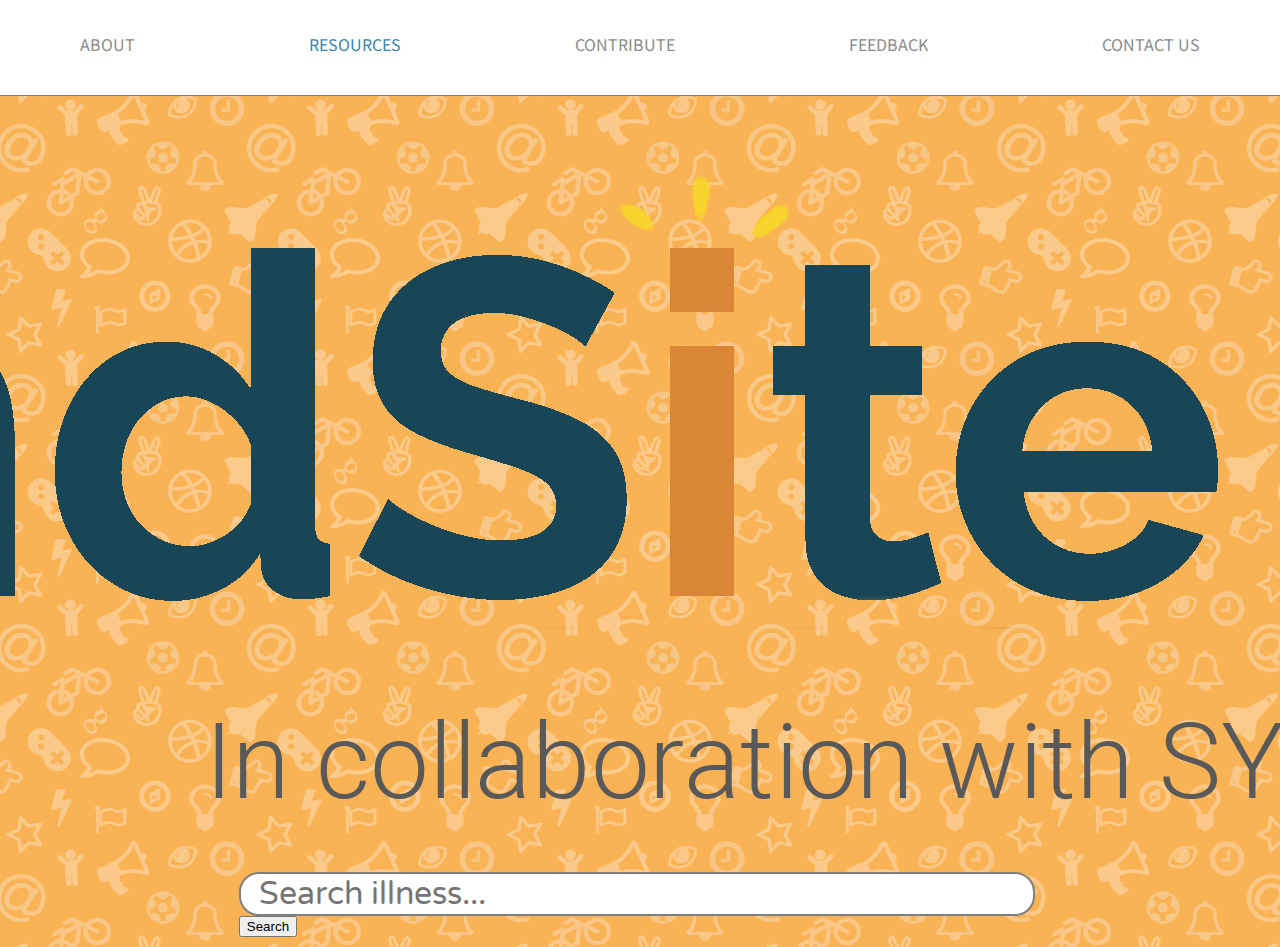
<file: index.html>
<!DOCTYPE html>

<html>
<head>
    <meta charset="utf-8">
    <title>SYNC Mental Health Resource Database</title>
    <link rel="shortcut icon" type="image/x-icon" href="images/favicon.ico" />
    <link rel="stylesheet" href="styles.css">
</head>
<body>
    <div class="container">

        <div class="navbar">
            <div class="link">
                <a href="about.html">About</a>
            </div>
            <div class="link active">
                <a href="index.html">Resources</a>
            </div>
            <div class="link">
                <a href="contribute.html">Contribute</a>
            </div>
            <div class="link">
                <a href="feedback.html">Feedback</a>
            </div>
            <div class="link">
                <a href="contact.html">Contact Us</a>
            </div>
        </div>

        <div class="content">
            <div class="search">
                <img src="images/MindSite_Main.png">
                <div class="searchbar">
                    <form action="search.php" method="get">
                        <input type="text" placeholder="Search illness..." name="search_query" size="40">
                        <button type="submit">Search</button>
                    </form>
                </div>
            </div>
        </div>

    </div>
</body>
<!-- <script>
    const items = document.querySelectorAll('.item')
    items.forEach(i => {
        i.addEventListener('mouseover', () => {
            i.childNodes[1].classList.add('img-darken');
        })
        i.addEventListener('mouseout', () => {
            i.childNodes[1].classList.remove('img-darken');
        })
    });
</script> -->
</html>
</file>
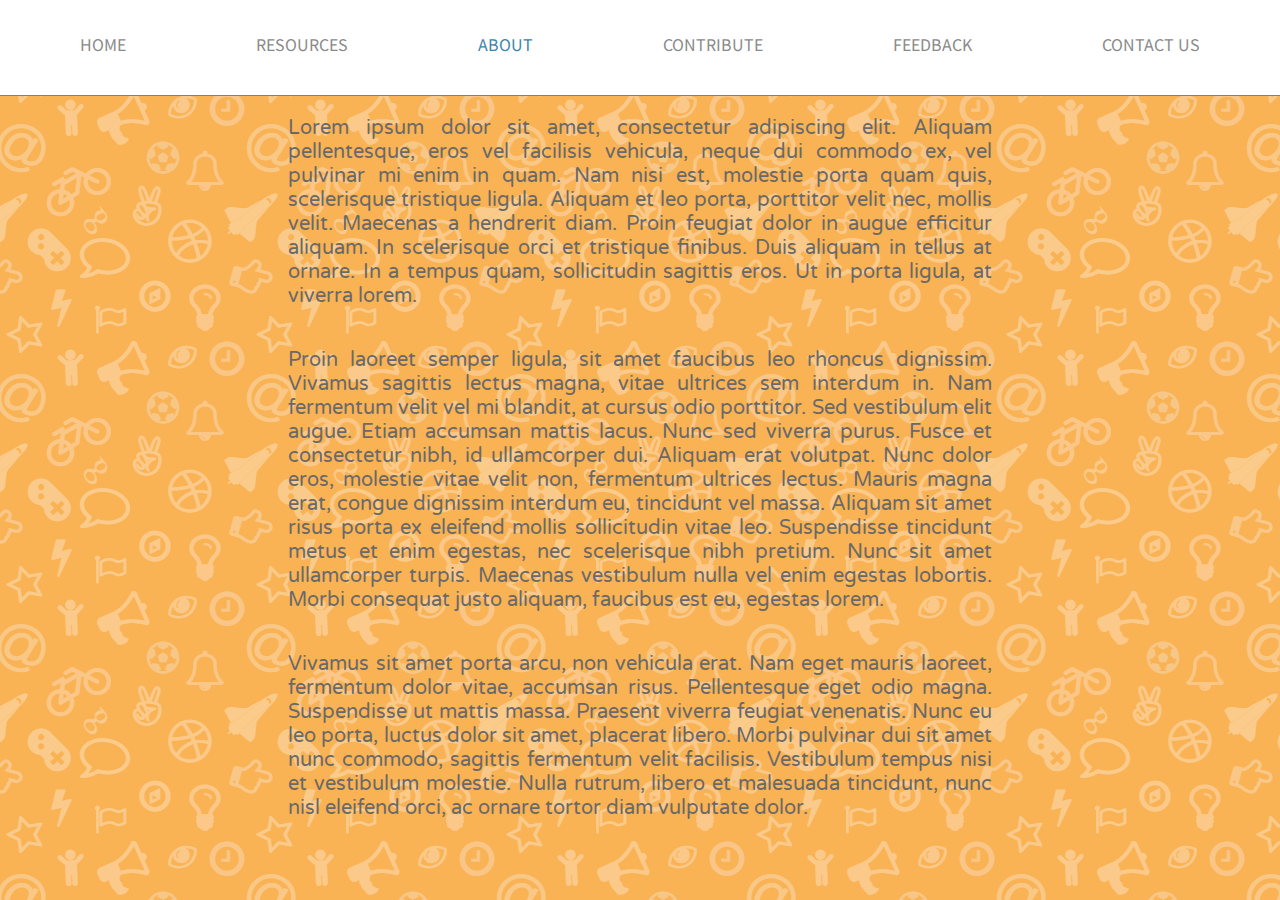
<file: about.html>
<!DOCTYPE html>

<html>
    <head>
        <meta charset="utf-8">
        <title>About Us</title>
        <link rel="shortcut icon" type="image/x-icon" href="images/favicon.ico" />
        <link rel="stylesheet" href="styles.css">
    </head>
    <body>
        <div class="container">
            <div class="navbar">
                <div class="link">
                    <a href="index.php">Home</a>
                </div>
                <div class="link">
                    <a href="resources.php">Resources</a>
                </div>
                <div class="link active">
                    <a href="about.html">About</a>
                </div>
                <div class="link">
                    <a href="contribute.html">Contribute</a>
                </div>
                <div class="link">
                    <a href="feedback.html">Feedback</a>
                </div>
                <div class="link">
                    <a href="contact.html">Contact Us</a>
                </div>
            </div>

            <div class="content">
                <p>Lorem ipsum dolor sit amet, consectetur adipiscing elit. Aliquam pellentesque, eros vel facilisis vehicula, neque dui commodo ex, vel pulvinar mi enim in quam. Nam nisi est, molestie porta quam quis, scelerisque tristique ligula. Aliquam et leo porta, porttitor velit nec, mollis velit. Maecenas a hendrerit diam. Proin feugiat dolor in augue efficitur aliquam. In scelerisque orci et tristique finibus. Duis aliquam in tellus at ornare. In a tempus quam, sollicitudin sagittis eros. Ut in porta ligula, at viverra lorem.</p>

                <p>Proin laoreet semper ligula, sit amet faucibus leo rhoncus dignissim. Vivamus sagittis lectus magna, vitae ultrices sem interdum in. Nam fermentum velit vel mi blandit, at cursus odio porttitor. Sed vestibulum elit augue. Etiam accumsan mattis lacus. Nunc sed viverra purus. Fusce et consectetur nibh, id ullamcorper dui. Aliquam erat volutpat. Nunc dolor eros, molestie vitae velit non, fermentum ultrices lectus. Mauris magna erat, congue dignissim interdum eu, tincidunt vel massa. Aliquam sit amet risus porta ex eleifend mollis sollicitudin vitae leo. Suspendisse tincidunt metus et enim egestas, nec scelerisque nibh pretium. Nunc sit amet ullamcorper turpis. Maecenas vestibulum nulla vel enim egestas lobortis. Morbi consequat justo aliquam, faucibus est eu, egestas lorem.</p>
                    
                <p>Vivamus sit amet porta arcu, non vehicula erat. Nam eget mauris laoreet, fermentum dolor vitae, accumsan risus. Pellentesque eget odio magna. Suspendisse ut mattis massa. Praesent viverra feugiat venenatis. Nunc eu leo porta, luctus dolor sit amet, placerat libero. Morbi pulvinar dui sit amet nunc commodo, sagittis fermentum velit facilisis. Vestibulum tempus nisi et vestibulum molestie. Nulla rutrum, libero et malesuada tincidunt, nunc nisl eleifend orci, ac ornare tortor diam vulputate dolor.</p>
            </div>
        </div>
    </body>
</html>
</file>
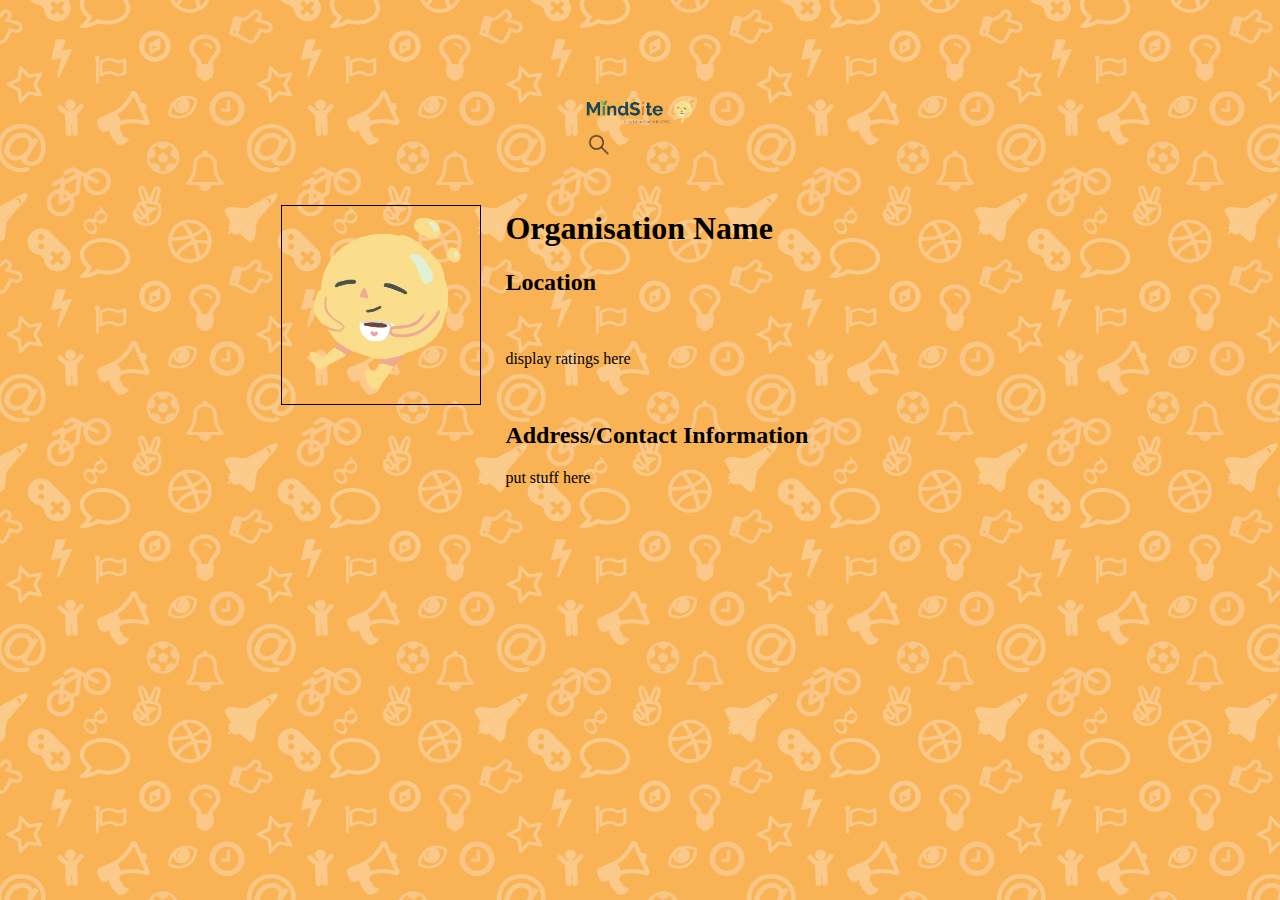
<file: sample.html>
<!DOCTYPE html>

<html>
<head>
    <meta charset="utf-8">
    <title>resource name here</title>
    <link rel="shortcut icon" type="image/x-icon" href="images/favicon.ico" />
    <link rel="stylesheet" href="styles.css">
</head>
<body>
    <div class="container">

        <div class="navbar2">
            <div>
                <a>
                    <img src="images/MindSite_Main.png" height="30" width="113">   
                </a>
            </div>
            <div>
                <a href="index.html">
                    <img src="images/magni.png" width="30" height="30"> 
                </a>
            </div>
        </div>

        <div class="resource"> 
            <div class="column logo">
                <p><img src="images/Mindfullness.png" height="200px" width="200px" border="1px"></p>
            </div>
            <div class="column desc">
                <h1>Organisation Name</h1>
                <h2>Location</h2>
                <br>
                <!-- implement a rating thing here i guess-->

                <p>display ratings here</p>
                <br>
                <h2>Address/Contact Information</h2>
                <p>put stuff here</p>
            </div>
        </div>

        <!-- add review class???-->

    </div>
</body>

</html>
</file>
<file: styles.css>
/*************/
/**** ALL ****/
/*************/
@import url(https://fonts.googleapis.com/css?family=Varela+Round);
@import url(https://fonts.googleapis.com/css?family=Noto+Sans+SC);
@import url(https://fonts.googleapis.com/css?family=Cookie);

* {
    box-sizing: border-box;
    --yellow: rgb(249, 178, 84);
    --blue: rgb(26, 65, 91);
    --buttons: rgb(174,74,58);
    --titles: rgb(62,133,171);
}

body {
    margin: 0px;
    min-width: 800px;
    background-image: url("images/emoji background.png");
    background-repeat: repeat;
    /*background-color: var(--yellow);*/
}

.container {
    display: flex;
    flex-direction: column;
    align-items: center;
    margin-top: 6em;
    height: 100%;
}

/****************/
/**** NAVBAR ****/
/****************/

.navbar {
    display: flex;
    justify-content: space-between;
    position: fixed;
    height: 6em;
    top: 0;
    left: 0;
    width: 100%;
    min-width: 800px;
    padding: 2em;
    padding-left: 5em;
    padding-right: 5em;
    font-size: 1em;
    font-family: Noto Sans SC;
    text-transform: uppercase;
    border-bottom: 1px solid grey;
    background-color: white;
    z-index: 3;
}

.link {
    height: 22px;
    border-bottom: 1px solid transparent;
    transition: border-bottom 0.5s;
}

.link a {
    color: #8a8a8a;
    text-decoration: none;
    transition: color 0.5s;
}

.link:hover {
    border-bottom: 1px solid black;
}

.link a:hover {
    color: black;
}

.active {
    border-bottom: 1px rgb(62,133,171);
}

.active a {
    color: rgb(62,133,171) !important;
}

/****************/
/**** SEARCH ****/
/****************/

.column{
    float: left;
    padding: 15px;
}
.logo{
    width: 30%;
    text-align: center;
}
.desc{
    width: 50%;
}

.resource::after {
    display: table;
    content: "";
    clear: both;
    margin-left: 30px;
}

.main {
    width: 100%;
    min-width: 1000px;
    min-height: calc(100vh - 6em);
    display: flex;
    flex-direction: column;
    align-items: center;
    background: linear-gradient(to right, transparent 12%, white 12%, white 88%, transparent 88%);
}

.main-home {
    width: 100%;
    min-width: 1000px;
    min-height: calc(100vh - 6em);
    display: flex;
    flex-direction: column;
    justify-content: center;
    align-items: center;
    background: linear-gradient(to right, transparent 12%, white 12%, white 88%, transparent 88%);
}

.main-home > img {
    width: 60%;
    display: block;
    margin: 0px;
}

.search {
    width: 60vw;
    display: flex;
    flex-direction: column;
    justify-content: center;
    align-items: center;
}

.searchbar {
    width: 100%;
    display: flex;
    align-items: center;
    justify-content: center;
    margin-bottom: 10px;
}

.searchbar input[type=text] {
    font-size: 2em;
    flex-grow: 1;
    margin-right: 0.2em;
    text-indent: 0.5em;
    font-family: Varela Round;
    border-radius:20px;
    border: 2px solid Grey;
}

.searchbar input[type=text]:hover {
    box-shadow: 0 4px 8px 0 rgba(0, 0, 0, 0.2);
}

.searchbar input[type=text]:focus {
    box-shadow: 0 4px 8px 0 rgba(0, 0, 0, 0.2);
    outline: none;
}

.searchbutton {
    font-size: 2em;
    font-family: Varela Round;
    color: White;
    border-radius: 1em;
    border: 3px solid transparent;
    background-color:var(--buttons);
    padding: 0em 0.3em;
    cursor: pointer;
    transition: 0.5s
}

.searchbutton:hover {
    background: white;
    border: 3px solid var(--buttons);
    color: var(--buttons);
}

.quote {
    color: gray;
    width: 65%;
    font-size: 3em;
    font-family: Cookie;
    font-style: italic;
    text-align: center;
    margin: 0em 0.5em;
    padding: 0;
}

/*****************/
/**** Filters ****/
/*****************/

#filter-button {
    width: 60vw;
    min-width: 600px;
    text-align: center;
    font-size: 1.2em;
    cursor: pointer;
    background-color: var(--blue);
    font-family: Varela Round;
    color: white;
    border: 2px solid var(--blue);
    border-bottom-left-radius:25px;
    border-bottom-right-radius: 25px;
}

#filter-button:before,
#filter-button:after {
    content: '\2193';
    font-size: 0.8em;
    color: white;
    margin: 0 5px;
    top: -5px;
}
  
#filter-button.collapse:before,
#filter-button.collapse:after {
    content: '\2191';
}

#filters {
    display: flex;
    flex-direction: column;
    min-width: 600px;
    max-width: 60vw;
    justify-content: space-between;
    overflow: hidden;
    max-height: 0;
    transition: max-height 0.7s ease-out;
    background-color:SandyBrown;
    color: white;
    font-family: Varela Round;
}

#filters > div {
    margin: 1em 2em;
}

#filter1 {
    display: flex;
    flex-direction: row;
    justify-content: space-between;
    overflow: hidden;
}

#filter1 > div {
    margin: 1em;
}

#filter2 {
    display: flex;
    flex-direction: row;
    justify-content: space-between;
}

#filter2 > div {
    margin: 1em;
    flex: 1;
}

.categories {
    display: flex;
    flex-wrap: wrap;
    justify-content: space-between;
}

.dropbtn {
    padding: 0;
    margin: 0;
}

.drop-content {
    display: flex;
    flex-wrap: wrap;
    flex: 1;
    color: white;
}

.drop-content > label {
    margin: 0.25em 0.5em;
}

/*******************/
/**** Resources ****/
/*******************/

.resource-search {
    width: 60vw;
    display: flex;
    flex-direction: column;
    justify-content: center;
    align-items: center;
}

.resource-searchbar {
    width: 100%;
    margin-bottom: 10px;
    padding-top: 1em;
    display: flex;
    align-items: center;
    justify-content: center;
}

.resource-searchbar input[type=text] {
    font-size: 1.25em;
    flex-grow: 1;
    text-indent: 0.25em;
    font-family: Varela Round;
    border-radius:20px;
    margin: 0em 0.2em;
    border: 2px solid Grey;
    transition: 0.5s;
}

.resource-searchbar input[type=text]:hover {
    box-shadow: 0 4px 8px 0 rgba(0, 0, 0, 0.2);
}

.resource-searchbar input[type=text]:focus {
    box-shadow: 0 4px 8px 0 rgba(0, 0, 0, 0.2);
    outline: none;
}

.resource-searchbutton {
    font-size: 1em;
    font-family: Varela Round;
    text-transform: lowercase; 
    color: White;
    border-radius: 1em;
    border: 1px solid transparent;
    background-color: var(--buttons);
    height:30px;
    cursor: pointer;
    vertical-align: top;
    transition-duration: 0.5s;
}

.resource-searchbutton:hover{
    background: white;
    border: 1px solid var(--buttons);
    color:teal;
}

.resource-container {
    width: 100%;
    display: flex;
    flex-direction: column;
    align-items: center;
    padding: 10px;
    font-family: varela round; 
    color: gray;
}

.resource-container a {
    font-family: varela round; 
    color: gray;
}

.resource {
    height: 100%;
    width: 60%;
    display: flex;
    flex-direction: row;
    padding: 10px;
}

.resource-img {
    height: 100px;
    width: 100px;
    align-content: center;
    padding: 10px;
}

.resource-img img {
    object-fit: contain;
}

.resource-details {
    padding: 10px;
    align-content: left;
}

.resource-details input {
    all: unset;
    margin: 0;
    padding-left: 5px;
    cursor: pointer;
    text-transform: uppercase;
    font-family: Noto Sans SC;
    font-size: 1.5em;
    color: Teal;
    transition: 0.5s;
}

.resource-details input:hover{
    text-decoration: underline;
    color: #005377;
}

.keywords {
    display: flex;
    flex-wrap: wrap;
}

.keyword {
    background-color: MediumTurquoise;
    color: white;
    padding: 5px;
    margin: 2px;
    border-radius: 20px;
    font-size: 0.75em;
    font-family: Varela Round;
}

.resource-details p {
    margin: 0;
    padding: 5px;
    font-family: Varela Round; 
    text-align: justify;
}

#profile {
    border-radius: 8px;
    width: 100px;
    height: 100px;
}

/*****************/
/**** Entry ****/
/*****************/

#entry{
    width: 60%;
    margin: auto;
    color: gray;
    text-align: justify;
    font-family: Varela Round;
}

#entry-info{
    display: flex;
    flex-direction: row;
    justify-content: center;
}

.entry-img {
    padding: 10px;
}

.entry-img img {
    border-radius: 8px;
    height: 200px;
    width: 200px;
    object-fit: contain;
}

.entry-details {
    padding: 0em 2em;
}

.entry-details th, td {
    padding: 10px;
    vertical-align: top;
}

.ratings td {
    padding: 0 15px 0 0;
}

#entry a {
    color: Teal;
    font-family: Noto Sans SC;
    font-size: 1.25em;
}

#entry a:hover {
    color: var(--yellow);
}


/*****************/
/**** Review ****/
/*****************/


.review{
    margin-top: 4em;
    text-align: center;
    /* background-color: rgba(255, 255, 255, 0.5); */
}

.review-fields{
    display: flex;
    flex-direction: column;
    align-items: center;
}

.review-row {
    display: flex;
    flex-direction: row;
    align-items: center;
    width: 500px;
}

.review-label {
    text-align: left;
}

.review input {
    all: unset;
    border-radius: 1em;
    color: white;
    background-color: var(--buttons);
    padding: 3px 10px;
    cursor: pointer;
}

.rate {
    float: center;
    height: 70px;
    padding: 10px 10px;
    margin-left: auto;
}

.rate:not(:checked) > input {
    position:absolute;
    top:-9999px;
}
.rate:not(:checked) > label {
    float:right;
    width:1em;
    overflow:hidden;
    white-space:nowrap;
    cursor:pointer;
    font-size:30px;
    color:#ccc;
}
.rate:not(:checked) > label:before {
    content: '★ ';
}
.rate > input:checked ~ label {
    color: #ffc700;    
}
.rate:not(:checked) > label:hover,
.rate:not(:checked) > label:hover ~ label {
    color: #f3be00;  
}
.rate > input:checked + label:hover,
.rate > input:checked + label:hover ~ label,
.rate > input:checked ~ label:hover,
.rate > input:checked ~ label:hover ~ label,
.rate > label:hover ~ input:checked ~ label {
    color: #f3be00;
}

/*****************/
/**** Pagebar ****/
/*****************/

.pagebar {
    margin: 1em 0em 3em;
}

.pagebar a {
    font-size: 1em;
    font-family: Varela Round; 
    color: var(--buttons);
    padding: 8px 16px;
    border-radius: 20px;
    transition: .8s;
}
 
/*style activelink*/
.active_page {
    border: 1px solid rgb(62,133,171);
}

/*add a background color on mouse-over*/
.pagebar a:hover:not(.active_page) {
    background-color: var(--buttons); 
    color:white;
}

/***************/
/**** ABOUT ****/
/***************/

.content {
    height: 100%;
    width: 55%;
    display: flex;
    flex-direction: column;
    justify-content: center;
    align-items: center;
    text-align: justify;
}

.about-logo {
    width: 80%;
}

.content h2 {
    font-family: Noto Sans SC;
    background: var(--titles); 
    color: White;
    border-radius: 1em; 
    padding-top: 8px;
    padding-bottom: 8px;
    padding-left: 16px;
    padding-right: 16px;
    margin: 0.5em 0em 0em;
}

.content p {
    font-family: Varela Round;
    font-size: 20px;
    margin: 1em 0em;
    color: DimGray;
}

.content a{ 
    color: var(--buttons);
    text-decoration: none;
    transition: 0.3s;
}

.content a:hover{
    color: rgb(62,133,171);
    text-decoration: underline;
}


.about-mindfullness {
    display: flex;
    column-gap: 1em;
}

.mindfullness {
    width: 30%;
    flex-shrink: 0;
}

/***************/
/**** Forms ****/
/***************/

.form-container {
    display: flex;
    flex-direction: column;
    align-items: center;
    width: 65%;
    margin-bottom: 3em;
}

.form-header {
    text-align: center;
    font-size: 2em;
    font-family: Noto Sans SC;
    color: var(--titles);
}

.form-subheader {
    text-align: center;
    font-size: 1.5em;
    font-family: Noto Sans SC;
    color: var(--titles);
    margin: 0;
}

.form {
    width: 100%;
    align-items: left;
}

.form-field {
    display: flex;
    margin: 3em 0em;
}

.form-prompt {
    font-size: 1.5rem;
    font-family: Varela Round;
    color: DimGrey;
    margin-right: 1em;
    flex-shrink: 0;
    width: 30%;
}

.form-input {
    width: 100%;
}

.form-input input[type='text'] {
    width: 100%;
    margin-bottom: 1em;
    font-family: Varela Round;
}

.form-input textarea {
    width: 100%;
    height: 12em;
}

.radio-label {
    display: inline;
    position: relative;
    padding-left: 1.25em;
    cursor: pointer;
    margin: 0em 0.5em;
    font-family: Varela Round;
    color: DimGray;
}
  
.radio-label input {
    position: absolute;
    opacity: 0;
    cursor: pointer;
}
  
.radio {
    position: absolute;
    top: 0;
    left: 0;
    height: 1em;
    width: 1em;
    background-color: #eee;
    border-radius: 50%;
}
  
.radio-label:hover input ~ .radio {
    background-color: #ccc;
}
  
.radio-label input:checked ~ .radio {
    background-color: SandyBrown;
}
  
.radio:after {
    content: "";
    position: absolute;
    display: none;
}
  
.radio-label input:checked ~ .radio:after {
    display: block;
}

.radio-label .radio:after {
       top: 0.25em;
      left: 0.25em;
      width: 0.5em;
      height: 0.5em;
      border-radius: 50%;
      background: white;
}

.submit {
    width: 100%;
    text-align: right;
}

.submit input {
    font-size: 1em;
    font-family: Varela Round;
    color: White;
    border-radius: 1em;
    border: 3px solid transparent;
    background-color:var(--buttons);
    padding: 0em 0.3em;
    cursor: pointer;
    transition: 0.5s
}
    
.submit input:hover {
        background: white;
        border: 3px solid var(--buttons);
        color: var(--buttons);
}
    
.form-success {
    width: 100%;
    font-size: 1.5em;
    height: calc(100vh - 6em);
    display: flex;
    flex-direction: column;
    justify-content: center;
    align-items: center;
    font-family: Noto Sans SC;
    color: var(--titles);
}

.mascot {
    width: 300px;
}

/********************/
/**** Contact Us ****/
/********************/

.mascots {
    margin: 3em 0em;
    width: 70%;
    max-width: 700px;
}

.email-us {
    margin-top: 1.5em;
    font-size: 1.5em;
    font-family: Noto Sans SC;
    text-transform: uppercase;
    text-decoration: none;
    color: white;
    border: 2px solid white;
    background-color: var(--buttons);
    padding: 5px 30px;
    border-radius: 1.5em;
    transition: 0.5s;
}

.email-us:hover {
    color:var(--buttons);
    border: 2px solid var(--buttons);
    background-color: white;
    box-shadow: 0 4px 8px 0 rgba(0, 0, 0, 0.2);
    outline: none;
}
</file>
